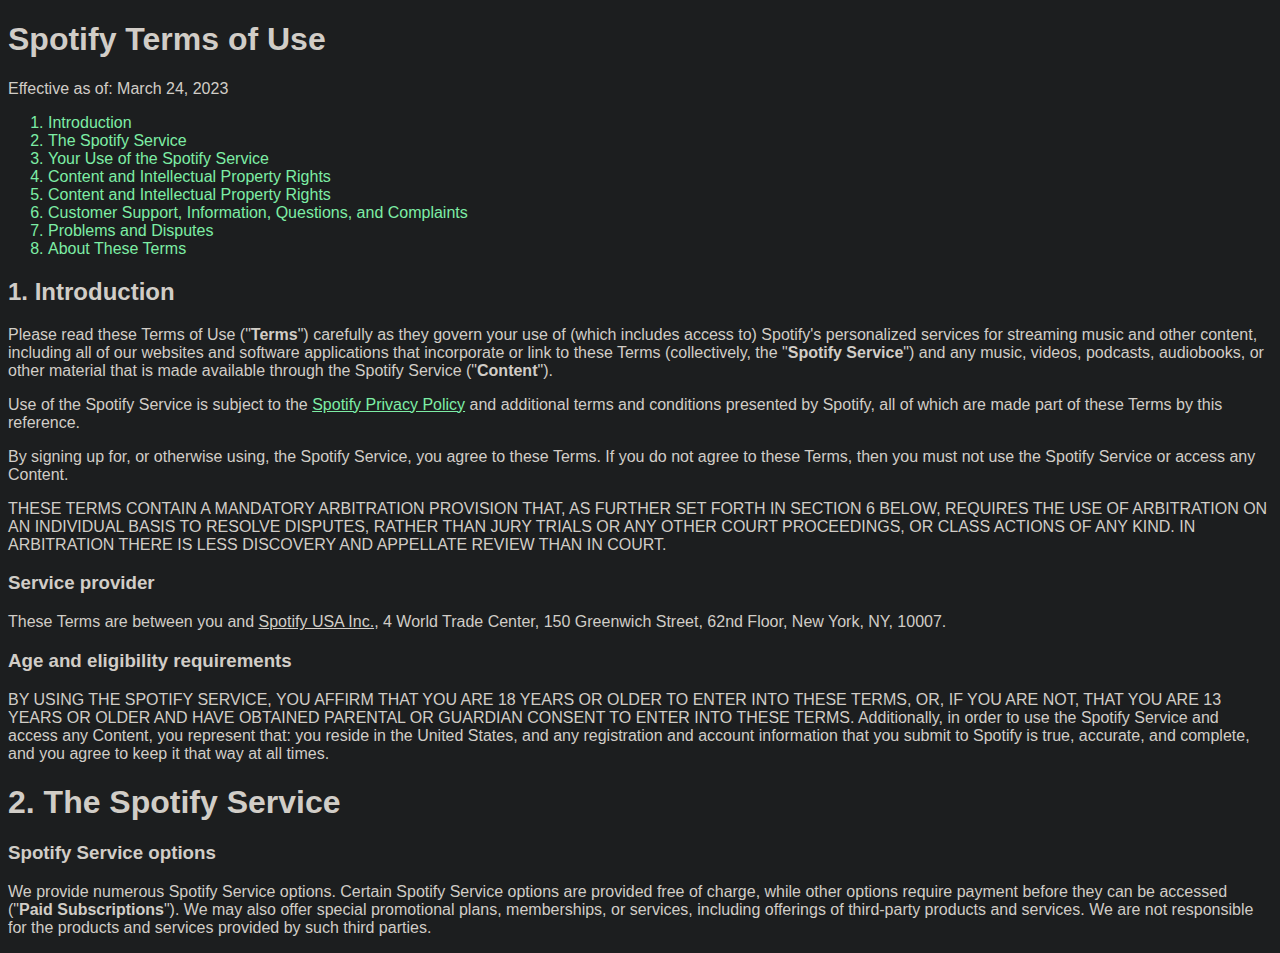
<file: index.html>
<!DOCTYPE html>
<html lang="en">

<head>
    <meta charset="UTF-8">
    <meta name="viewport" content="width=device-width, initial-scale=1.0">
    <link rel="stylesheet" href="./styles.css">
    <title>Spotify</title>
</head>

<body>
    <h1 class="bold">Spotify Terms of Use</h1>
    <span>Effective as of: March 24, 2023</span>

    <ol class="lista">
        <li>Introduction</li>
        <li>The Spotify Service</li>
        <li>Your Use of the Spotify Service</li>
        <li>Content and Intellectual Property Rights</li>
        <li>Content and Intellectual Property Rights</li>
        <li>Customer Support, Information, Questions, and Complaints</li>
        <li>Problems and Disputes</li>
        <li>About These Terms</li>
    </ol>

    <h2 class="bold">1. Introduction</h2>

    <p>Please read these Terms of Use ("<b>Terms</b>") carefully as they govern your use of (which includes access to)
        Spotify's
        personalized services for streaming music and other content, including all of our websites and software
        applications
        that incorporate or link to these Terms (collectively, the "<b>Spotify Service</b>") and any music, videos,
        podcasts,
        audiobooks, or other material that is made available through the Spotify Service ("<b>Content</b>").</p>

    <p>Use of the Spotify Service is subject to the <a href="#">Spotify Privacy Policy</a> and additional terms and
        conditions presented by
        Spotify, all of which are made part of these Terms by this reference.</p>

    <p>By signing up for, or otherwise using, the Spotify Service, you agree to these Terms. If you do not agree to
        these
        Terms, then you must not use the Spotify Service or access any Content.</p>

    <p>THESE TERMS CONTAIN A MANDATORY ARBITRATION PROVISION THAT, AS FURTHER SET FORTH IN SECTION 6 BELOW, REQUIRES THE
        USE OF
        ARBITRATION ON AN INDIVIDUAL BASIS TO RESOLVE DISPUTES, RATHER THAN JURY TRIALS OR ANY OTHER COURT PROCEEDINGS,
        OR CLASS
        ACTIONS OF ANY KIND. IN ARBITRATION THERE IS LESS DISCOVERY AND APPELLATE REVIEW THAN IN COURT.</p>

    <h3 class="bold">Service provider</h3>

    <p>These Terms are between you and <span class="decorate">Spotify USA Inc.</span>, 4 World Trade Center, 150
        Greenwich Street, 62nd Floor, New York, NY,
        10007.</p>

    <h3 class="bold">Age and eligibility requirements</h3>

    <p>BY USING THE SPOTIFY SERVICE, YOU AFFIRM THAT YOU ARE 18 YEARS OR OLDER TO ENTER INTO THESE TERMS, OR, IF YOU ARE
        NOT,
        THAT YOU ARE 13 YEARS OR OLDER AND HAVE OBTAINED PARENTAL OR GUARDIAN CONSENT TO ENTER INTO THESE TERMS.
        Additionally,
        in order to use the Spotify Service and access any Content, you represent that: you reside in the United States,
        and any
        registration and account information that you submit to Spotify is true, accurate, and complete, and you agree
        to keep
        it that way at all times.</p>

    <h1 class="bold">2. The Spotify Service</h1>
    <h3 class="bold">Spotify Service options</h3>
    <p>We provide numerous Spotify Service options. Certain Spotify Service options are provided free of charge, while
        other
        options require payment before they can be accessed ("<b>Paid Subscriptions</b>"). We may also offer special
        promotional plans,
        memberships, or services, including offerings of third-party products and services. We are not responsible for
        the
        products and services provided by such third parties.</p>
</body>

</html>
</file>
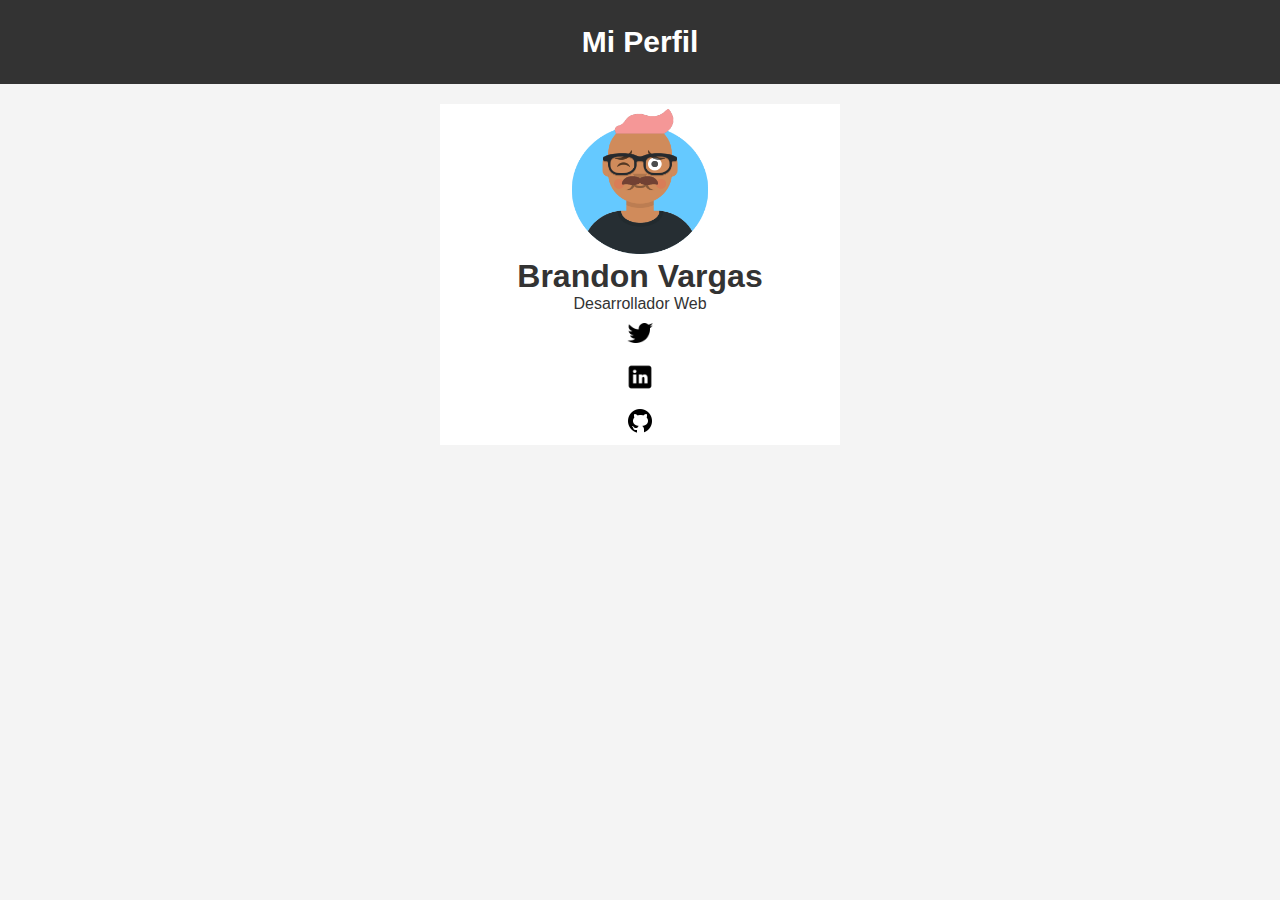
<file: practica-3/index.html>
<!DOCTYPE html>
<html lang="es">

<head>
    <meta charset="UTF-8">
    <meta name="viewport" content="width=device-width, initial-scale=1.0">
    <link rel="stylesheet" href="styles.css">
    <title>Avatar</title>
</head>

<body>
    <header class="navigation">
        <nav>
            <p>Mi Perfil</p>
        </nav>
    </header>
    <main class="card">
        <div class="container-avatar"><img src="./assets/avataaars.png" alt="Mi Avatar" class="avatar"></div>
        <div class="name">
            <h1>Brandon Vargas</h1>
            <span>Desarrollador Web</span>
        </div>
        <div class="social">
            <p><img src="./assets/icons8-twitter-144.png" alt="Twitter" class="socialMedia"></p>
            <p><img src="./assets/icons8-linkedin-144.png" alt="Linkedin" class="socialMedia"></p>
            <p><img src="./assets/icons8-github-120.png" alt="GitHub" class="socialMedia"></p>
        </div>
    </main>
</body>

</html>
</file>
<file: styles.css>
* {
    font-family: Arial, Helvetica, sans-serif;
}

body {
    background-color: rgb(28, 30, 31);
    color: rgb(209, 205, 199);
}

.lista,
a {
    color: rgb(125, 237, 165);
}

.bold {
    font-weight: bold;
}

.decorate {
    text-decoration: underline;
}
</file>
<file: practica-3/styles.css>
* {
    margin: 0;
    padding: 0;
    font-family: Arial, Helvetica, sans-serif;
}

body {
    background-color: #f4f4f4;
}

.navigation {
    padding: 25px;
    background: #333;
    text-align: center;
    color: white;
    font-weight: bold;
    font-size: 30px;
}

.card {
    background-color: white;
    width: 25rem;
    margin: 20px auto;
    color: #333;
}

.container-avatar {
    text-align: center;
}

.avatar {
    width: 150px;
    height: 150px;
}

.name {
    text-align: center;
}

.social {
    text-align: center;

}

.socialMedia {
    width: 30px;
    height: 30px;
    margin: 5px;
}
</file>
